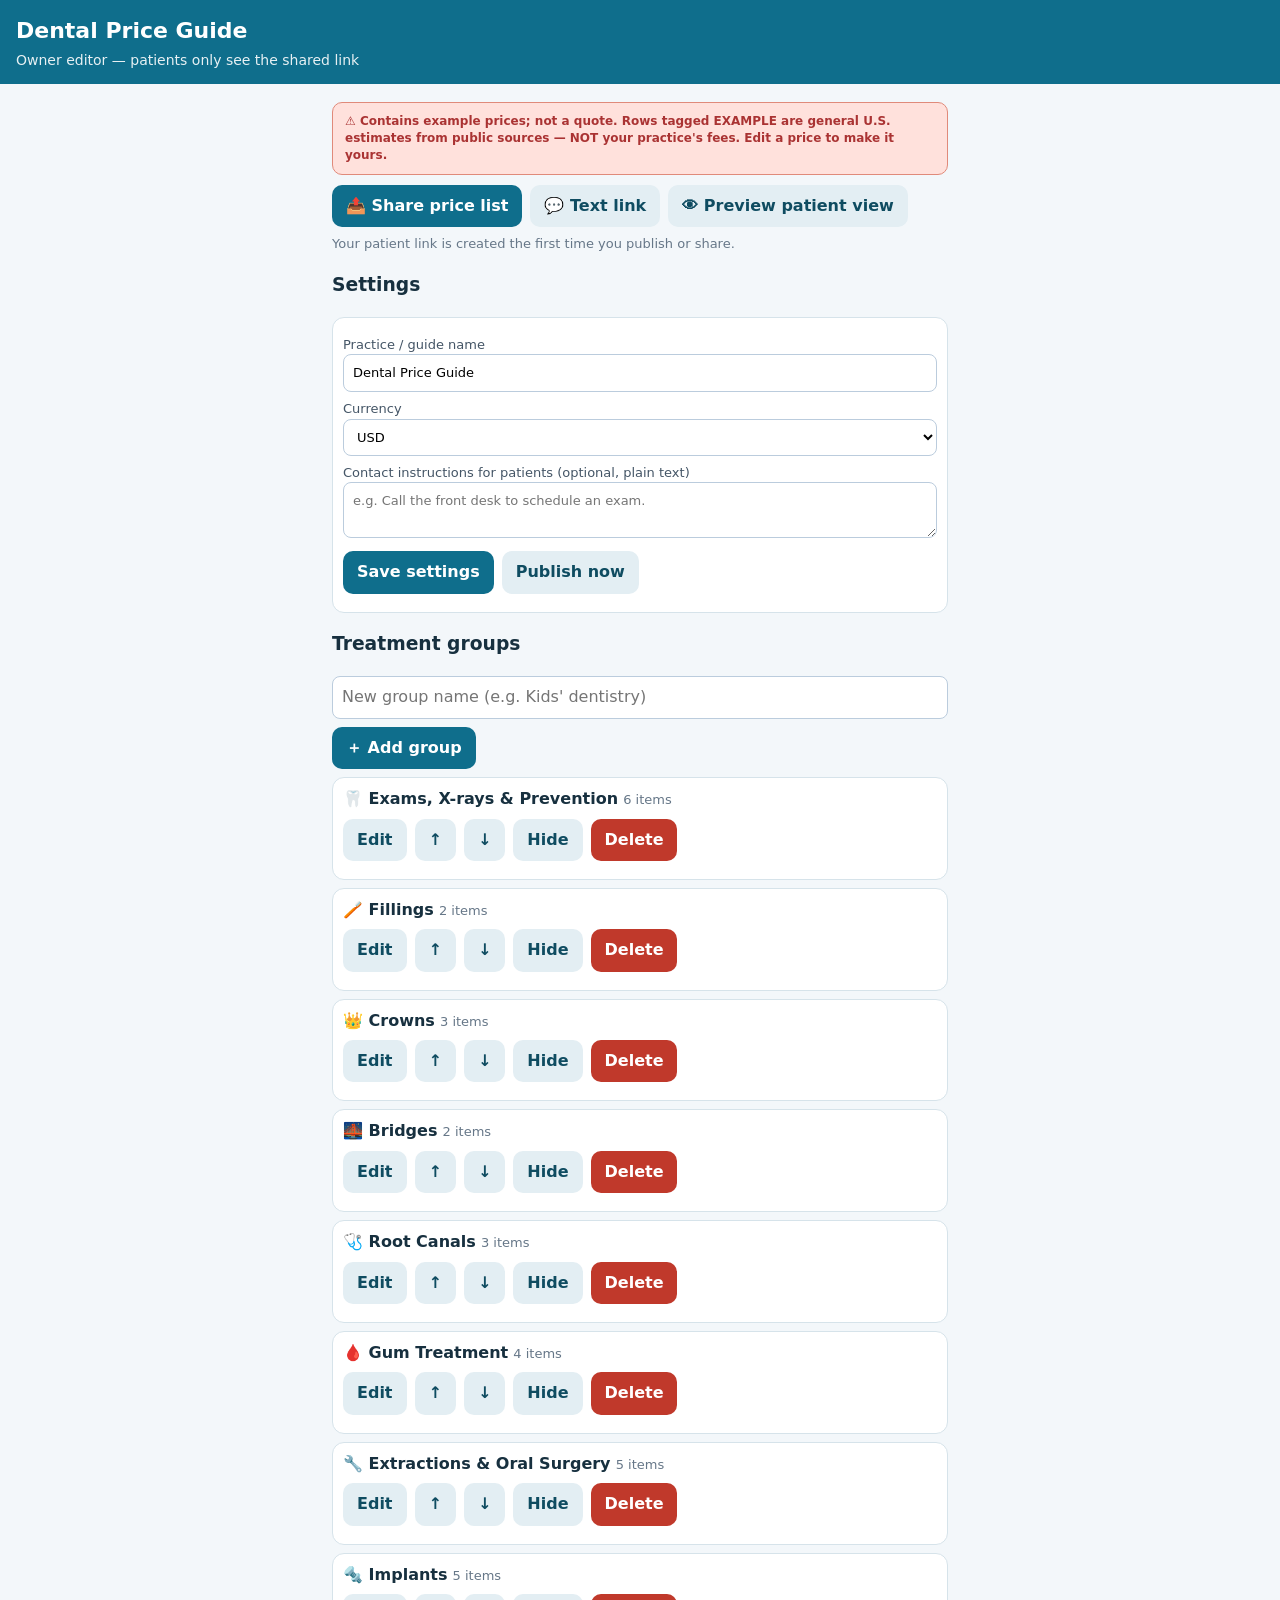
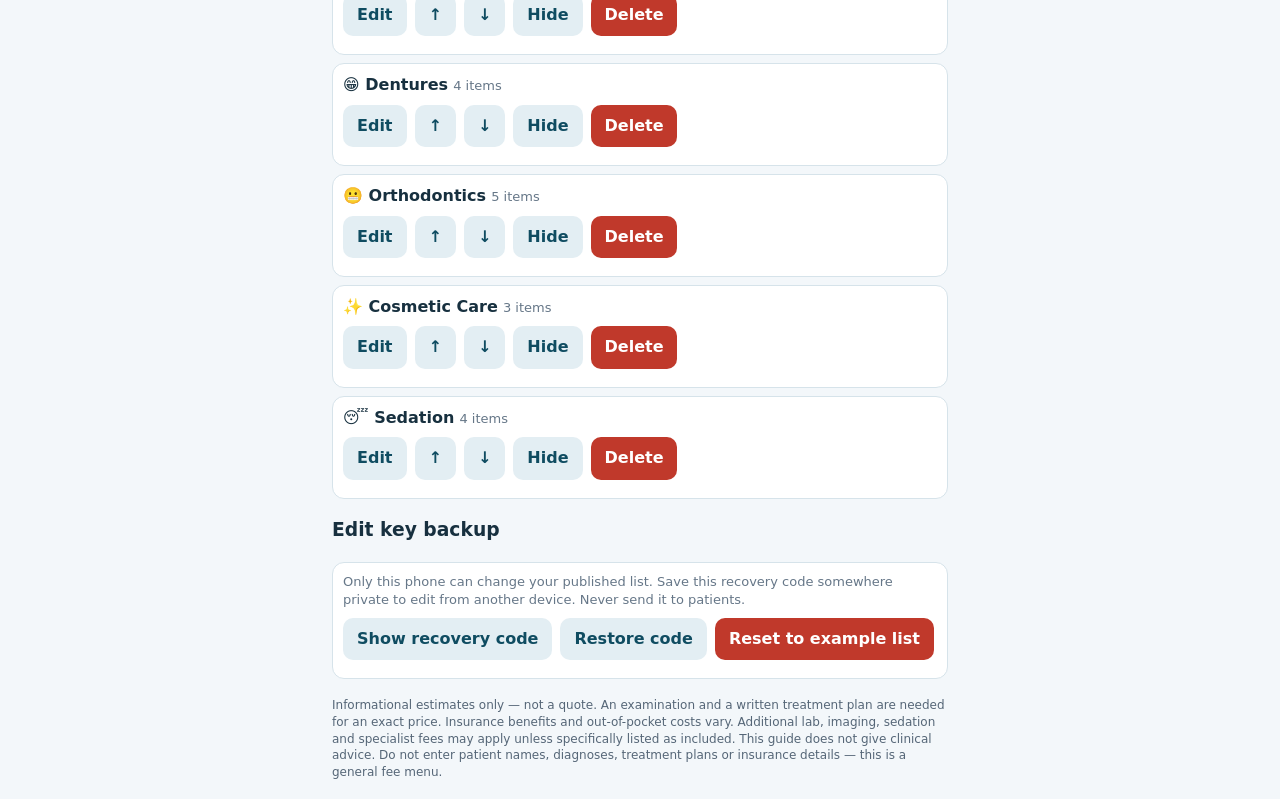
<file: index.html>
<!doctype html><html lang="en"><head><meta charset="utf-8"><meta name="viewport" content="width=device-width,initial-scale=1">
<title>Dental Price Guide — Editor</title><link rel="stylesheet" href="style.css"><link rel="manifest" href="manifest.json">
<meta name="apple-mobile-web-app-capable" content="yes"><meta name="theme-color" content="#0f6e8c"><link rel="apple-touch-icon" href="icon.png">
<meta http-equiv="Content-Security-Policy" content="default-src 'self'; connect-src https://dental-menu.cakebook.workers.dev; img-src 'self' data:; style-src 'self' 'unsafe-inline'; script-src 'self'">
</head><body><header><h1>Dental Price Guide</h1><p>Owner editor — patients only see the shared link</p></header>
<main id="app"></main><script src="common.js"></script><script src="seed.js"></script><script src="owner.js"></script></body></html>
</file>
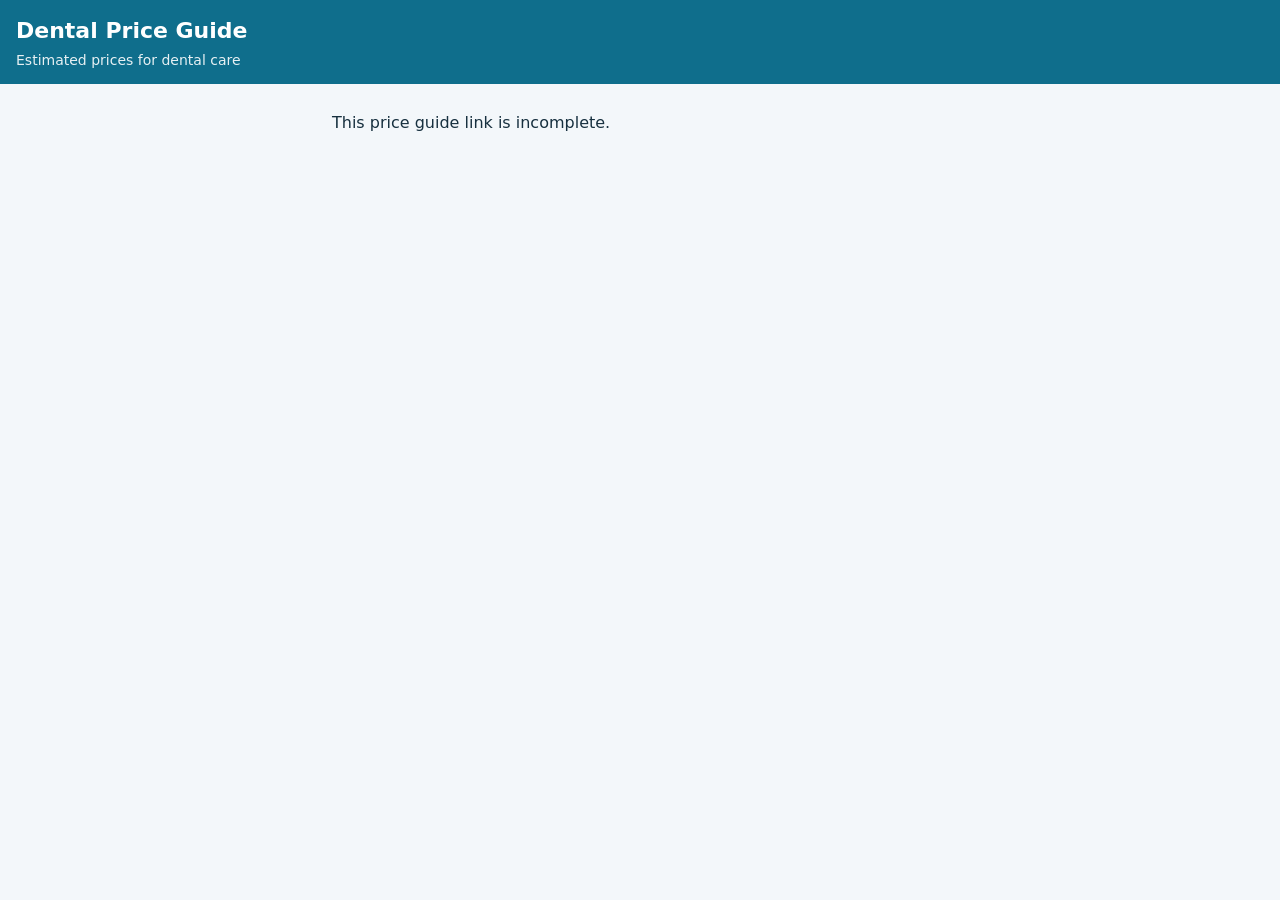
<file: menu.html>
<!doctype html><html lang="en"><head><meta charset="utf-8"><meta name="viewport" content="width=device-width,initial-scale=1">
<meta name="robots" content="noindex"><title>Dental Price Guide</title><link rel="stylesheet" href="style.css">
<meta http-equiv="Content-Security-Policy" content="default-src 'self'; connect-src https://dental-menu.cakebook.workers.dev; img-src 'self' data:; style-src 'self' 'unsafe-inline'; script-src 'self'">
</head><body><header><h1 id="title">Dental Price Guide</h1><p>Estimated prices for dental care</p></header>
<main id="app"><p class="muted">Loading…</p></main>
<script src="common.js"></script><script src="menu.js"></script></body></html>
</file>
<file: style.css>
*{box-sizing:border-box}body{margin:0;font:16px/1.4 -apple-system,system-ui,sans-serif;background:#f3f7fa;color:#17303f}
header{background:#0f6e8c;color:#fff;padding:16px 16px 14px}header h1{margin:0;font-size:22px}header p{margin:4px 0 0;opacity:.9;font-size:14px}
main{max-width:640px;margin:0 auto;padding:12px}
.warn{background:#fff3c4;border:1px solid #e3c55a;border-radius:10px;padding:10px 12px;margin:10px 0;font-size:14px}
.warn.demo{background:#ffe1dc;border-color:#e08a7a;font-weight:600}
.tiles{display:grid;grid-template-columns:1fr 1fr;gap:10px}
.tile{background:#fff;border:1px solid #d6e3ea;border-radius:14px;padding:14px;text-align:left;cursor:pointer;font:inherit;color:inherit;min-height:110px}
.tile .e{font-size:28px}.tile b{display:block;margin-top:4px}.tile small{color:#557}
.item{background:#fff;border:1px solid #d6e3ea;border-radius:12px;padding:12px;margin:8px 0}
.ih{display:flex;justify-content:space-between;gap:10px}.in{font-weight:600}.ip{font-weight:700;color:#0f6e8c;text-align:right;white-space:nowrap}
.unit{font-size:13px;color:#456;margin-top:2px}.inc,.exc,.note{font-size:14px;margin-top:6px}.exc{color:#7a3b2e}.note{color:#345}
.demo{font-size:12px;color:#a33;margin-top:6px}.tag{background:#c0392b;color:#fff;font-size:10px;border-radius:4px;padding:1px 5px;vertical-align:middle}
button,.btn{background:#0f6e8c;color:#fff;border:0;border-radius:10px;padding:10px 14px;font:inherit;font-weight:600;cursor:pointer;text-decoration:none;display:inline-block}
.btn2{background:#e3eef3;color:#0f4c61}.danger{background:#c0392b}.row{display:flex;gap:8px;flex-wrap:wrap;margin:8px 0}
input,textarea,select{width:100%;font:inherit;padding:9px;border:1px solid #bcd;border-radius:8px;background:#fff}label{display:block;font-size:13px;color:#456;margin-top:8px}
.back{background:none;color:#0f6e8c;padding:6px 0}.others a{display:inline-block;margin:4px 6px 4px 0;background:#fff;border:1px solid #cde;border-radius:20px;padding:6px 12px;color:#0f4c61;text-decoration:none}
.disc{font-size:12px;color:#567;margin:18px 0 6px}.src{font-size:12px;color:#567;word-break:break-word}
.muted{color:#678;font-size:13px}.hid{opacity:.5}.ed{background:#fff;border:1px solid #d6e3ea;border-radius:12px;padding:10px;margin:8px 0}
.status{font-size:13px;margin:6px 0}
.tile{display:flex;flex-direction:column;align-items:flex-start;justify-content:flex-start}#q{margin-bottom:10px}
</file>
